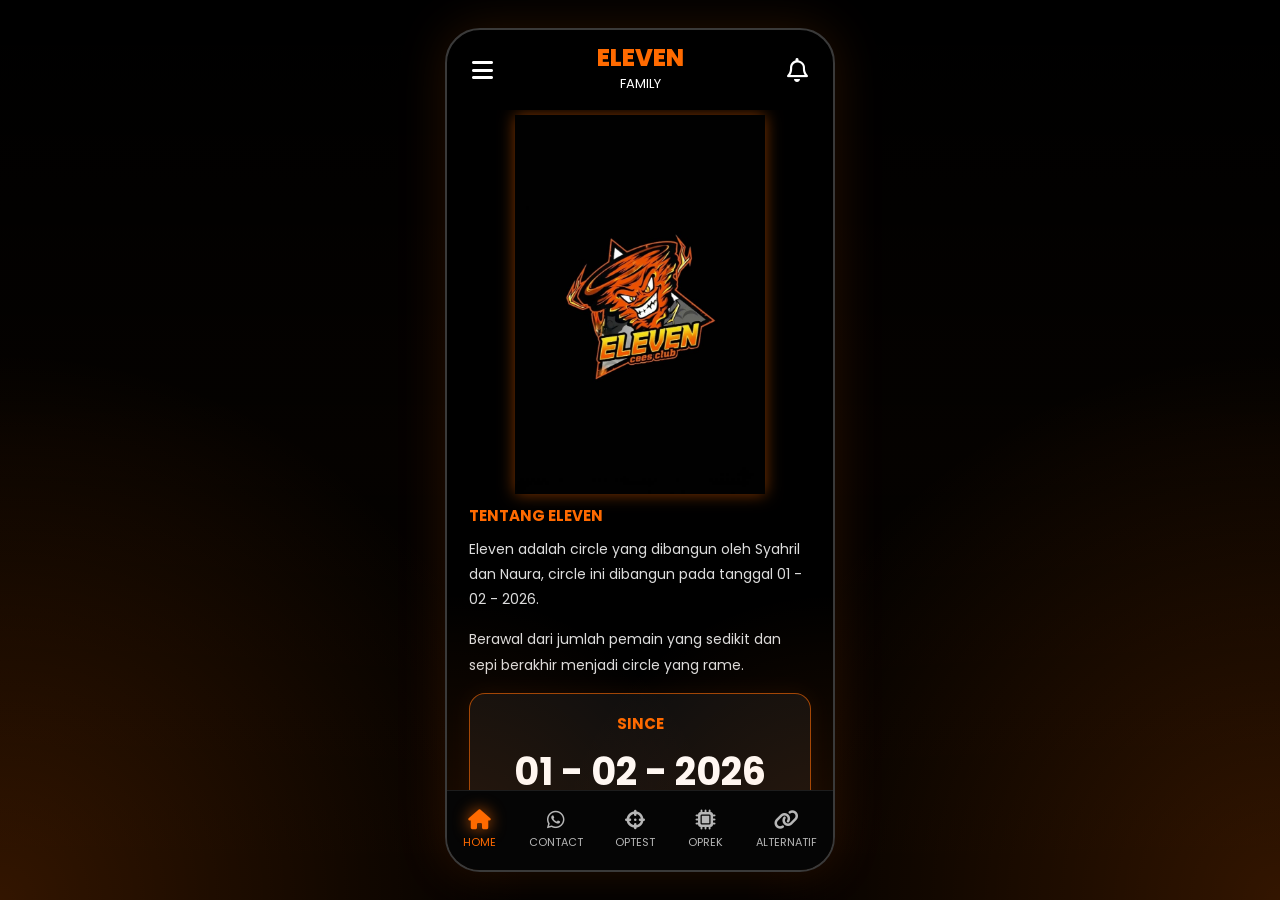
<file: index.html>
<!DOCTYPE html>
<html lang="id">
<head>
<meta charset="UTF-8">
<meta name="viewport" content="width=device-width, initial-scale=1.0">

<title>Eleven Family</title>

<link rel="stylesheet" href="css/style.css">

<link rel="stylesheet"
href="https://cdnjs.cloudflare.com/ajax/libs/font-awesome/6.5.1/css/all.min.css">

</head>
<body>

<div class="phone">

<header>

<i class="fas fa-bars"></i>

<div class="logo-text">
<h1>ELEVEN</h1>
<span>FAMILY</span>
</div>

<i class="far fa-bell"></i>

</header>

<div class="content">

<img src="assets/logo-eleven.png" class="main-logo">

<h2 class="section-title">
TENTANG ELEVEN
</h2>

<p class="description">
Eleven adalah circle yang dibangun oleh Syahril dan Naura, circle ini dibangun pada tanggal 01 - 02 - 2026.
</p>

<p class="description">
Berawal dari jumlah pemain yang sedikit dan sepi berakhir menjadi circle yang rame.
</p>

<div class="card center">

<h3>SINCE</h3>

<div class="big">
01 - 02 - 2026
</div>

</div>

<h2 class="section-title">
STATISTIK SKILL
</h2>

<div class="skill">

<div class="skill-top">
<span>VINZY</span>
<span>90%</span>
</div>

<div class="progress">
<div style="width:90%"></div>
</div>

</div>

<div class="skill">

<div class="skill-top">
<span>KALL</span>
<span>90%</span>
</div>

<div class="progress">
<div style="width:88%"></div>
</div>

</div>

<div class="skill">

<div class="skill-top">
<span>RIS</span>
<span>88%</span>
</div>

<div class="progress">
<div style="width:88%"></div>
</div>

</div>

<div class="skill">

<div class="skill-top">
<span>REZZ</span>
<span>88%</span>
</div>

<div class="skill">

<div class="skill-top">
<span>ALDO</span>
<span>90%</span>
</div>

<div class="progress">
<div style="width:88%"></div>
</div>

</div>

<div class="progress">
<div style="width:88%"></div>
</div>

</div>

<div class="skill">

<div class="skill-top">
<span>HENGKY</span>
<span>86%</span>
</div>

<div class="progress">
<div style="width:86%"></div>
</div>

</div>

</div>

<nav class="bottom-nav">

<a href="index.html" class="active">
<i class="fas fa-house"></i>
<span>HOME</span>
</a>

<a href="contact.html">
<i class="fab fa-whatsapp"></i>
<span>CONTACT</span>
</a>

<a href="optest.html">
<i class="fas fa-crosshairs"></i>
<span>OPTEST</span>
</a>

<a href="oprek.html">
<i class="fas fa-microchip"></i>
<span>OPREK</span>
</a>

<a href="alternatif.html">
<i class="fas fa-link"></i>
<span>ALTERNATIF</span>
</a>

</nav>

</div>

</body>
</html>
</file>
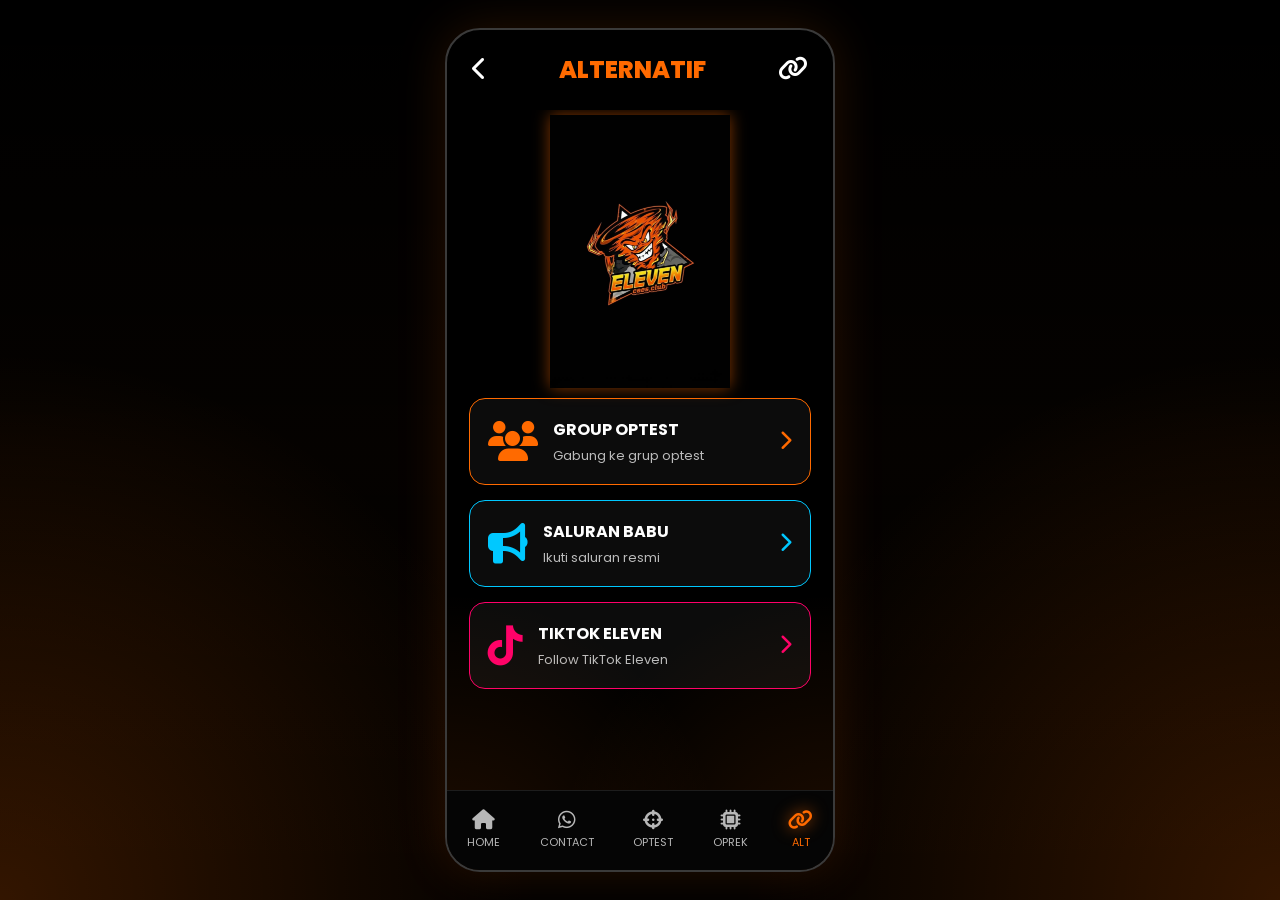
<file: alternatif.html>
<!DOCTYPE html>

<html lang="id">
<head>
<meta charset="UTF-8">
<meta name="viewport" content="width=device-width, initial-scale=1.0">

<title>Alternatif Eleven</title>

<link rel="stylesheet" href="css/style.css">

<link rel="stylesheet"
href="https://cdnjs.cloudflare.com/ajax/libs/font-awesome/6.5.1/css/all.min.css">

</head>
<body>

<div class="phone">

<header>

<a href="oprek.html">
<i class="fas fa-chevron-left"></i>
</a>

<div class="logo-text">
<h1>ALTERNATIF</h1>
</div>

<a href="#">
<i class="fas fa-link"></i>
</a>

</header>

<div class="content">

<img src="assets/logo-eleven.png"
class="main-logo"
style="width:180px;">

<a href="https://chat.whatsapp.com/JRbwTWG38EjLCzHzzoYHzo"
target="_blank"
style="text-decoration:none;">

<div class="alt-card orange">

<div class="alt-left">

<i class="fas fa-users"></i>

<div class="alt-text">

<h4>GROUP OPTEST</h4>

<p>Gabung ke grup optest</p>

</div>

</div>

<i class="fas fa-chevron-right alt-arrow"></i>

</div>

</a>

<a href="https://whatsapp.com/channel/0029VbC3Y2j0wajsRp9pTy0B"
target="_blank"
style="text-decoration:none;">

<div class="alt-card cyan">

<div class="alt-left">

<i class="fas fa-bullhorn"></i>

<div class="alt-text">

<h4>SALURAN BABU</h4>

<p>Ikuti saluran resmi</p>

</div>

</div>

<i class="fas fa-chevron-right alt-arrow"></i>

</div>

</a>

<a href="https://tiktok.com/@eleven.official90"
target="_blank"
style="text-decoration:none;">

<div class="alt-card pink">

<div class="alt-left">

<i class="fab fa-tiktok"></i>

<div class="alt-text">

<h4>TIKTOK ELEVEN</h4>

<p>Follow TikTok Eleven</p>

</div>

</div>

<i class="fas fa-chevron-right alt-arrow"></i>

</div>

</a>

</div>

<nav class="bottom-nav">

<a href="index.html">
<i class="fas fa-house"></i>
<span>HOME</span>
</a>

<a href="contact.html">
<i class="fab fa-whatsapp"></i>
<span>CONTACT</span>
</a>

<a href="optest.html">
<i class="fas fa-crosshairs"></i>
<span>OPTEST</span>
</a>

<a href="oprek.html">
<i class="fas fa-microchip"></i>
<span>OPREK</span>
</a>

<a href="alternatif.html" class="active">
<i class="fas fa-link"></i>
<span>ALT</span>
</a>

</nav>

</div>

</body>
</html>
</file>
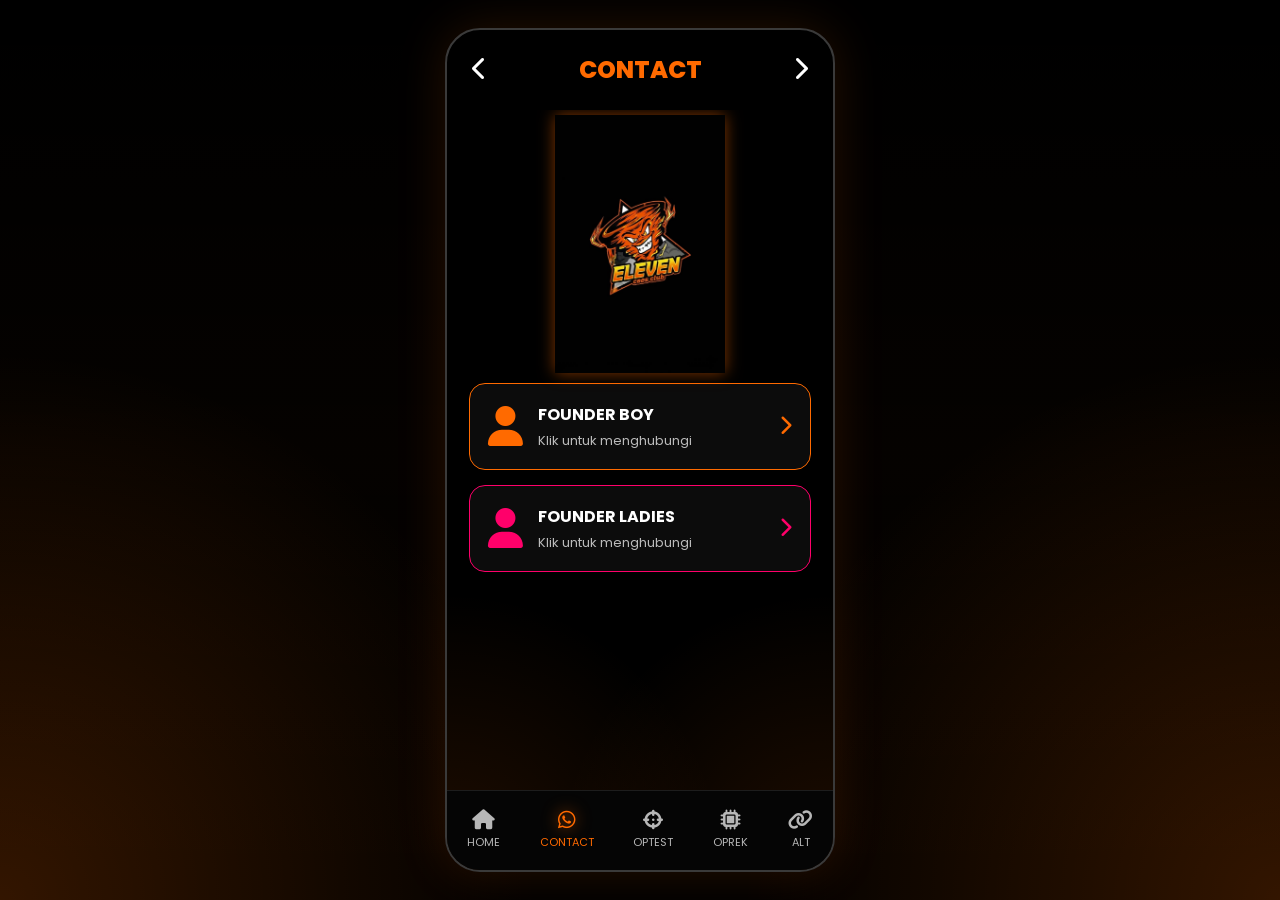
<file: contact.html>
<!DOCTYPE html>

<html lang="id">
<head>
<meta charset="UTF-8">
<meta name="viewport" content="width=device-width, initial-scale=1.0">
<title>Contact Eleven</title>

<link rel="stylesheet" href="css/style.css">
<link rel="stylesheet" href="https://cdnjs.cloudflare.com/ajax/libs/font-awesome/6.5.1/css/all.min.css">

</head>
<body>

<div class="phone">

<header>
<a href="index.html"><i class="fas fa-chevron-left"></i></a>

<div class="logo-text">
<h1>CONTACT</h1>
</div>

<a href="optest.html"><i class="fas fa-chevron-right"></i></a>

</header>

<div class="content">

<img src="assets/logo-eleven.png" class="main-logo" style="width:170px;">

<a href="https://wa.me/254794094607"
target="_blank"
style="text-decoration:none;">

<div class="alt-card orange">

<div class="alt-left">

<i class="fas fa-user"></i>

<div class="alt-text">
<h4>FOUNDER BOY</h4>
<p>Klik untuk menghubungi</p>
</div>

</div>

<i class="fas fa-chevron-right alt-arrow"></i>

</div>

</a>

<a href="https://wa.me/6285126672665"
target="_blank"
style="text-decoration:none;">

<div class="alt-card pink">

<div class="alt-left">

<i class="fas fa-user"></i>

<div class="alt-text">
<h4>FOUNDER LADIES</h4>
<p>Klik untuk menghubungi</p>
</div>

</div>

<i class="fas fa-chevron-right alt-arrow"></i>

</div>

</a>

</div>

<nav class="bottom-nav">

<a href="index.html">
<i class="fas fa-house"></i>
<span>HOME</span>
</a>

<a href="contact.html" class="active">
<i class="fab fa-whatsapp"></i>
<span>CONTACT</span>
</a>

<a href="optest.html">
<i class="fas fa-crosshairs"></i>
<span>OPTEST</span>
</a>

<a href="oprek.html">
<i class="fas fa-microchip"></i>
<span>OPREK</span>
</a>

<a href="alternatif.html">
<i class="fas fa-link"></i>
<span>ALT</span>
</a>

</nav>

</div>

</body>
</html>
</file>
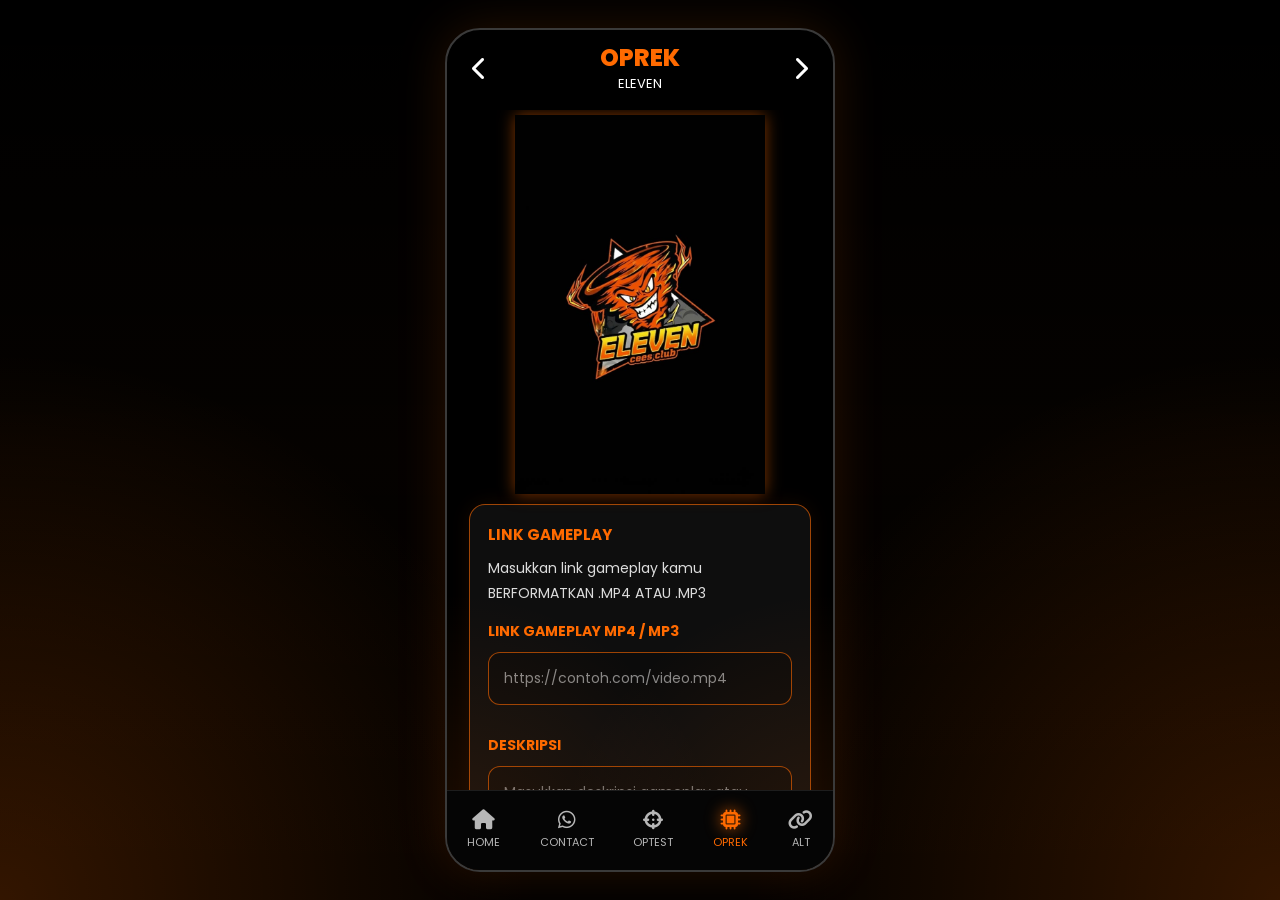
<file: oprek.html>
<!DOCTYPE html>
<html lang="id">
<head>
<meta charset="UTF-8">
<meta name="viewport" content="width=device-width, initial-scale=1.0">

<title>Oprek Eleven</title>

<link rel="stylesheet" href="css/style.css">

<link rel="stylesheet"
href="https://cdnjs.cloudflare.com/ajax/libs/font-awesome/6.5.1/css/all.min.css">

<style>

.link-input{
width:100%;
background:#0b0b0b;
border:1px solid rgba(255,106,0,.6);
color:#fff;
padding:15px;
border-radius:12px;
outline:none;
font-size:14px;
margin-bottom:15px;
}

.link-input::placeholder{
color:#888;
}

</style>

</head>
<body>

<div class="phone">

<header>

<a href="optest.html">
<i class="fas fa-chevron-left"></i>
</a>

<div class="logo-text">
<h1>OPREK</h1>
<span>ELEVEN</span>
</div>

<a href="alternatif.html">
<i class="fas fa-chevron-right"></i>
</a>

</header>

<div class="content">

<img src="assets/logo-eleven.png" class="main-logo">

<div class="card">

<h2 class="section-title">
LINK GAMEPLAY
</h2>

<p class="description">
Masukkan link gameplay kamu BERFORMATKAN .MP4 ATAU .MP3
</p>

<label>
LINK GAMEPLAY MP4 / MP3
</label>

<input
type="url"
id="linkFile"
class="link-input"
placeholder="https://contoh.com/video.mp4">

<label>
DESKRIPSI
</label>

<textarea
id="deskripsi"
placeholder="Masukkan deskripsi gameplay atau informasi tambahan...">
</textarea>

<button
class="btn btn-orange"
onclick="kirimGameplay()">

<i class="fab fa-whatsapp"></i>

KIRIM PERMOHONAN

</button>

</div>

<div class="card">

<h3>INFORMASI</h3>

<p class="description">

• Tempelkan link MP4 atau MP3.<br>
• Bisa menggunakan Google Drive, MediaFire, Mega, Dropbox, dll.<br>
• Isi deskripsi dengan jelas.<br>
• Data akan dikirim ke WhatsApp Admin.

</p>

</div>

</div>

<nav class="bottom-nav">

<a href="index.html">
<i class="fas fa-house"></i>
<span>HOME</span>
</a>

<a href="contact.html">
<i class="fab fa-whatsapp"></i>
<span>CONTACT</span>
</a>

<a href="optest.html">
<i class="fas fa-crosshairs"></i>
<span>OPTEST</span>
</a>

<a href="oprek.html" class="active">
<i class="fas fa-microchip"></i>
<span>OPREK</span>
</a>

<a href="alternatif.html">
<i class="fas fa-link"></i>
<span>ALT</span>
</a>

</nav>

</div>

<script>

function kirimGameplay(){

const link =
document.getElementById('linkFile').value.trim();

const deskripsi =
document.getElementById('deskripsi').value.trim();

if(link === ""){

alert("Masukkan link MP4 atau MP3 terlebih dahulu!");

return;

}

const nomor = "254794094607"; // GANTI DENGAN NOMOR ADMIN

const pesan =
`Halo Bang Syahril

Pengajuan Oprek

Link Gameplay :
${link}

Deskripsi:
${deskripsi}`;

window.open(
`https://wa.me/${nomor}?text=${encodeURIComponent(pesan)}`,
'_blank'
);

}

</script>

</body>
</html>
</file>
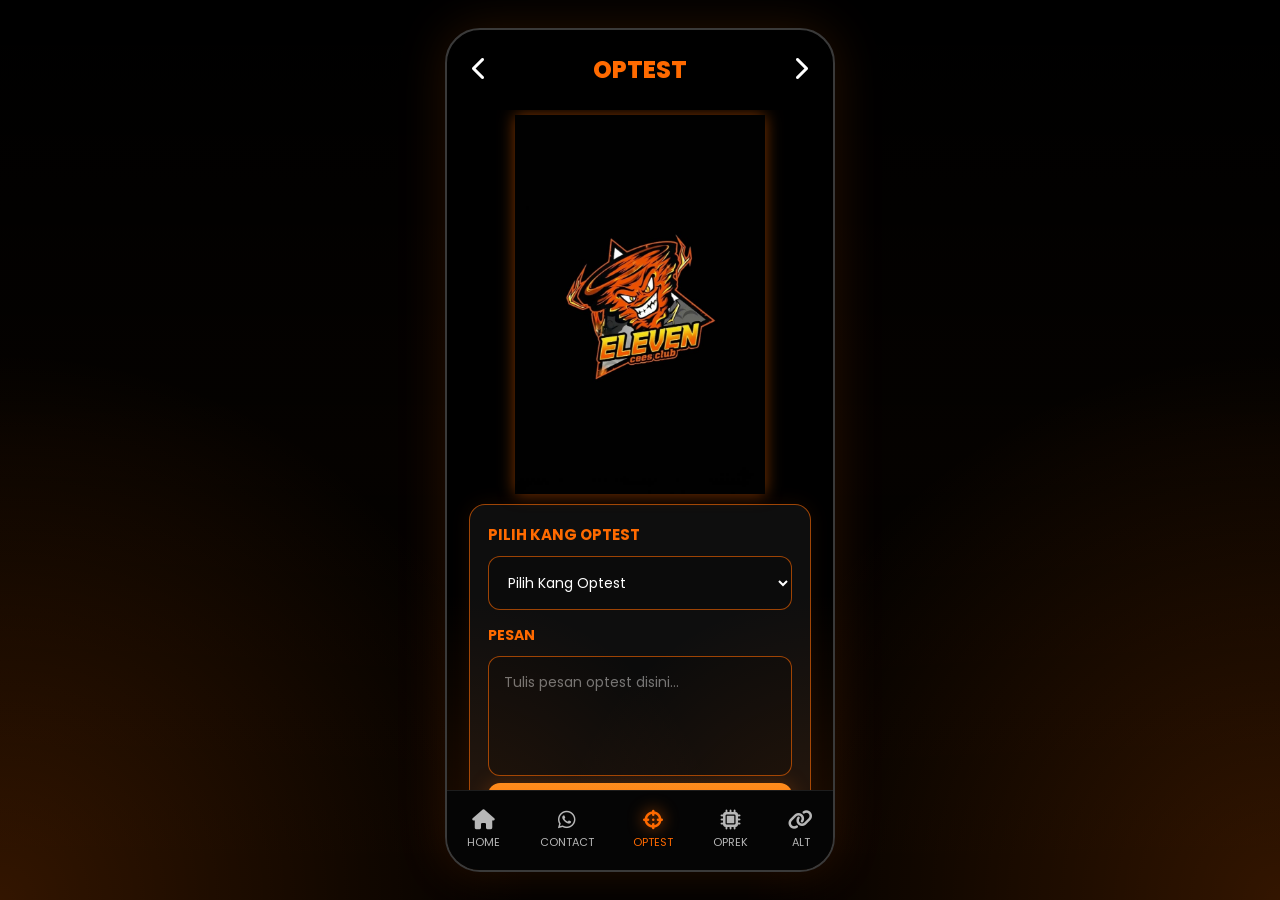
<file: optest.html>
<!DOCTYPE html>
<html lang="id">
<head>
<meta charset="UTF-8">
<meta name="viewport" content="width=device-width, initial-scale=1.0">

<title>Optest Eleven</title>

<link rel="stylesheet" href="css/style.css">

<link rel="stylesheet"
href="https://cdnjs.cloudflare.com/ajax/libs/font-awesome/6.5.1/css/all.min.css">

</head>
<body>

<div class="phone">

<header>

<a href="contact.html">
<i class="fas fa-chevron-left"></i>
</a>

<div class="logo-text">
<h1>OPTEST</h1>
</div>

<a href="oprek.html">
<i class="fas fa-chevron-right"></i>
</a>

</header>

<div class="content">

<img src="assets/logo-eleven.png" class="main-logo">

<div class="card">

<h2 class="section-title">
PILIH KANG OPTEST
</h2>

<select id="kangOptest">
<option value="">Pilih Kang Optest</option>
<option>Kall</option>
<option>Vinzy</option>
<option>Hengky</option>
<option>Rezz</option>
<option>Aldo</option>
<option>Faris</option>
</select>

<label>
PESAN
</label>

<textarea
id="pesan"
placeholder="Tulis pesan optest disini...">
</textarea>

<button class="btn btn-orange" onclick="kirimWhatsApp()">

<i class="fab fa-whatsapp"></i>

KIRIM WHATSAPP

</button>

</div>

<div class="card">

<h3>
PETUNJUK
</h3>

<p class="description">

1. Pilih Kang Optest.<br>
2. Isi pesan yang ingin dikirim.<br>
3. Tekan tombol WhatsApp.<br>
4. Data akan dikirim sesuai nomor yang Anda isi nanti.<br>

NB : JALUR LANGIT KE FOUNDER BOY.

</p>

</div>

</div>

<nav class="bottom-nav">

<a href="index.html">
<i class="fas fa-house"></i>
<span>HOME</span>
</a>

<a href="contact.html">
<i class="fab fa-whatsapp"></i>
<span>CONTACT</span>
</a>

<a href="optest.html" class="active">
<i class="fas fa-crosshairs"></i>
<span>OPTEST</span>
</a>

<a href="oprek.html">
<i class="fas fa-microchip"></i>
<span>OPREK</span>
</a>

<a href="alternatif.html">
<i class="fas fa-link"></i>
<span>ALT</span>
</a>

</nav>

</div>

<script>

function kirimWhatsApp(){

const kang =
document.getElementById('kangOptest').value;

const pesan =
document.getElementById('pesan').value;

let nomor = "";

switch(kang){

case "Kall":
nomor = "6281515153449";
break;

case "Vinzy":
nomor = "6285738902821";
break;

case "Hengky":
nomor = "6285764661776";
break;

case "Faris":
nomor = "6282134979303";
break;

case "Rezz":
nomor = "6283169104320";
break;

case "Aldo":
nomor = "6285645785772";
break;

default:
alert("Pilih Kang Optest terlebih dahulu!");
return;

}

const text =
`Halo ${kang} ada yang mau optest nih

Pesan :
${pesan}`;

window.open(
`https://wa.me/${nomor}?text=${encodeURIComponent(text)}`,
'_blank'
);

}

</script>
</file>
<file: css/style.css>
@import url('https://fonts.googleapis.com/css2?family=Poppins:wght@300;400;500;600;700;800&display=swap');

*{
margin:0;
padding:0;
box-sizing:border-box;
font-family:'Poppins',sans-serif;
}

:root{
--orange:#ff6a00;
--orange2:#ff8c00;
--pink:#ff006a;
--cyan:#00c8ff;
--bg:#050505;
--card:#0d0d0d;
--border:#2b2b2b;
--text:#ffffff;
--text2:#bfbfbf;
}

body{
background:#000;
display:flex;
justify-content:center;
align-items:center;
min-height:100vh;
padding:20px;
overflow-x:hidden;
}

/* BACKGROUND EFFECT */

body::before{
content:'';
position:fixed;
width:100%;
height:100%;
background:
radial-gradient(circle at bottom left,
rgba(255,106,0,.2),
transparent 35%),

radial-gradient(circle at bottom right,
rgba(255,106,0,.2),
transparent 35%);
z-index:-2;
}

body::after{
content:'';
position:fixed;
width:100%;
height:100%;
background:
linear-gradient(
transparent 0%,
rgba(255,106,0,.02) 50%,
transparent 100%
);
z-index:-1;
}

/* PHONE FRAME */

.phone{
width:390px;
height:844px;
background:#000;
border:2px solid #3a3a3a;
border-radius:35px;
overflow:hidden;
position:relative;
box-shadow:
0 0 50px rgba(255,106,0,.15);
}

/* TEXTURE */

.phone::before{
content:'';
position:absolute;
inset:0;
background-image:
radial-gradient(
circle at bottom left,
rgba(255,106,0,.12),
transparent 30%
),
radial-gradient(
circle at bottom right,
rgba(255,106,0,.12),
transparent 30%
);
pointer-events:none;
}

/* HEADER */

header{
height:80px;
display:flex;
align-items:center;
justify-content:space-between;
padding:0 25px;
}

header i{
color:#fff;
font-size:24px;
cursor:pointer;
}

.logo-text{
text-align:center;
}

.logo-text h1{
font-size:24px;
font-weight:800;
color:var(--orange);
line-height:1;
}

.logo-text span{
font-size:13px;
color:#fff;
}

/* CONTENT */

.content{
padding:0 22px 100px;
height:calc(100% - 80px);
overflow:auto;
}

.content::-webkit-scrollbar{
width:0;
}

/* LOGO */

.main-logo{
width:250px;
display:block;
margin:5px auto 10px;
filter:
drop-shadow(0 0 8px rgba(255,106,0,.5));
}

/* TITLE */

.section-title{
font-size:15px;
font-weight:700;
color:var(--orange);
margin-bottom:10px;
text-transform:uppercase;
}

/* PARAGRAPH */

.description{
color:#ddd;
font-size:14px;
line-height:1.8;
margin-bottom:15px;
}

/* CARD */

.card{
background:rgba(15,15,15,.95);
border:1px solid rgba(255,106,0,.6);
border-radius:16px;
padding:18px;
margin-bottom:18px;
box-shadow:
0 0 20px rgba(255,106,0,.08);
}

.card.center{
text-align:center;
}

.card h3{
color:var(--orange);
font-size:15px;
margin-bottom:8px;
}

.card .big{
font-size:38px;
font-weight:700;
color:#fff;
}

/* SKILL */

.skill{
margin-bottom:15px;
}

.skill-top{
display:flex;
justify-content:space-between;
margin-bottom:6px;
}

.skill-top span{
font-size:13px;
font-weight:600;
color:#fff;
}

.progress{
height:10px;
background:#222;
border-radius:50px;
overflow:hidden;
}

.progress div{
height:100%;
background:linear-gradient(
90deg,
var(--orange),
var(--orange2)
);
border-radius:50px;
}

/* CONTACT */

.profile-box{
margin-bottom:20px;
}

.profile{
display:flex;
align-items:center;
gap:15px;
margin-bottom:15px;
}

.profile i{
font-size:55px;
color:var(--orange);
}

.profile span{
font-size:18px;
font-weight:600;
}

.profile.pink i{
color:var(--pink);
}

/* BUTTON */

.btn{
width:100%;
height:52px;
border:none;
border-radius:12px;
cursor:pointer;
font-weight:700;
font-size:16px;
color:#fff;
display:flex;
align-items:center;
justify-content:center;
gap:10px;
text-decoration:none;
transition:.3s;
}

.btn-orange{
background:linear-gradient(
180deg,
#ff8f1f,
#ff6a00
);
box-shadow:
0 0 20px rgba(255,106,0,.25);
}

.btn-pink{
background:linear-gradient(
180deg,
#ff3385,
#ff006a
);
box-shadow:
0 0 20px rgba(255,0,106,.25);
}

.btn:hover{
transform:translateY(-2px);
}

/* INPUT */

label{
display:block;
font-size:14px;
font-weight:700;
color:var(--orange);
margin-bottom:10px;
margin-top:15px;
}

select,
textarea{
width:100%;
background:#0b0b0b;
border:1px solid rgba(255,106,0,.6);
color:#fff;
padding:15px;
border-radius:12px;
outline:none;
font-size:14px;
}

textarea{
height:120px;
resize:none;
}

/* UPLOAD */

.upload-box{
height:170px;
border:1px solid rgba(255,106,0,.6);
border-radius:16px;
display:flex;
flex-direction:column;
align-items:center;
justify-content:center;
gap:10px;
cursor:pointer;
background:#0a0a0a;
}

.upload-box i{
font-size:60px;
color:var(--orange);
}

.upload-box h3{
color:#fff;
font-size:18px;
}

.upload-box p{
font-size:13px;
color:#9e9e9e;
}

/* ALT CARD */

.alt-card{
display:flex;
align-items:center;
justify-content:space-between;
padding:18px;
border-radius:16px;
margin-bottom:15px;
background:#0c0c0c;
}

.alt-left{
display:flex;
gap:15px;
align-items:center;
}

.alt-left i{
font-size:40px;
}

.alt-card.orange{
border:1px solid var(--orange);
}

.alt-card.orange i{
color:var(--orange);
}

.alt-card.cyan{
border:1px solid var(--cyan);
}

.alt-card.cyan i{
color:var(--cyan);
}

.alt-card.pink{
border:1px solid var(--pink);
}

.alt-card.pink i{
color:var(--pink);
}

.alt-text h4{
color:#fff;
font-size:16px;
margin-bottom:4px;
}

.alt-text p{
font-size:13px;
color:#bbb;
}

.alt-arrow{
font-size:20px;
color:#fff;
}

/* BOTTOM NAV */

.bottom-nav{
position:absolute;
bottom:0;
left:0;
width:100%;
height:80px;
background:#050505;
border-top:1px solid #1d1d1d;
display:flex;
justify-content:space-around;
align-items:center;
}

.bottom-nav a{
display:flex;
flex-direction:column;
align-items:center;
gap:4px;
text-decoration:none;
color:#b7b7b7;
font-size:11px;
transition:.3s;
}

.bottom-nav a i{
font-size:20px;
}

.bottom-nav a.active{
color:var(--orange);
}

.bottom-nav a.active i{
filter:drop-shadow(0 0 8px rgba(255,106,0,.8));
}

/* MOBILE */

@media(max-width:420px){

.phone{
width:100%;
height:100vh;
border-radius:0;
border:none;
}

}
</file>
